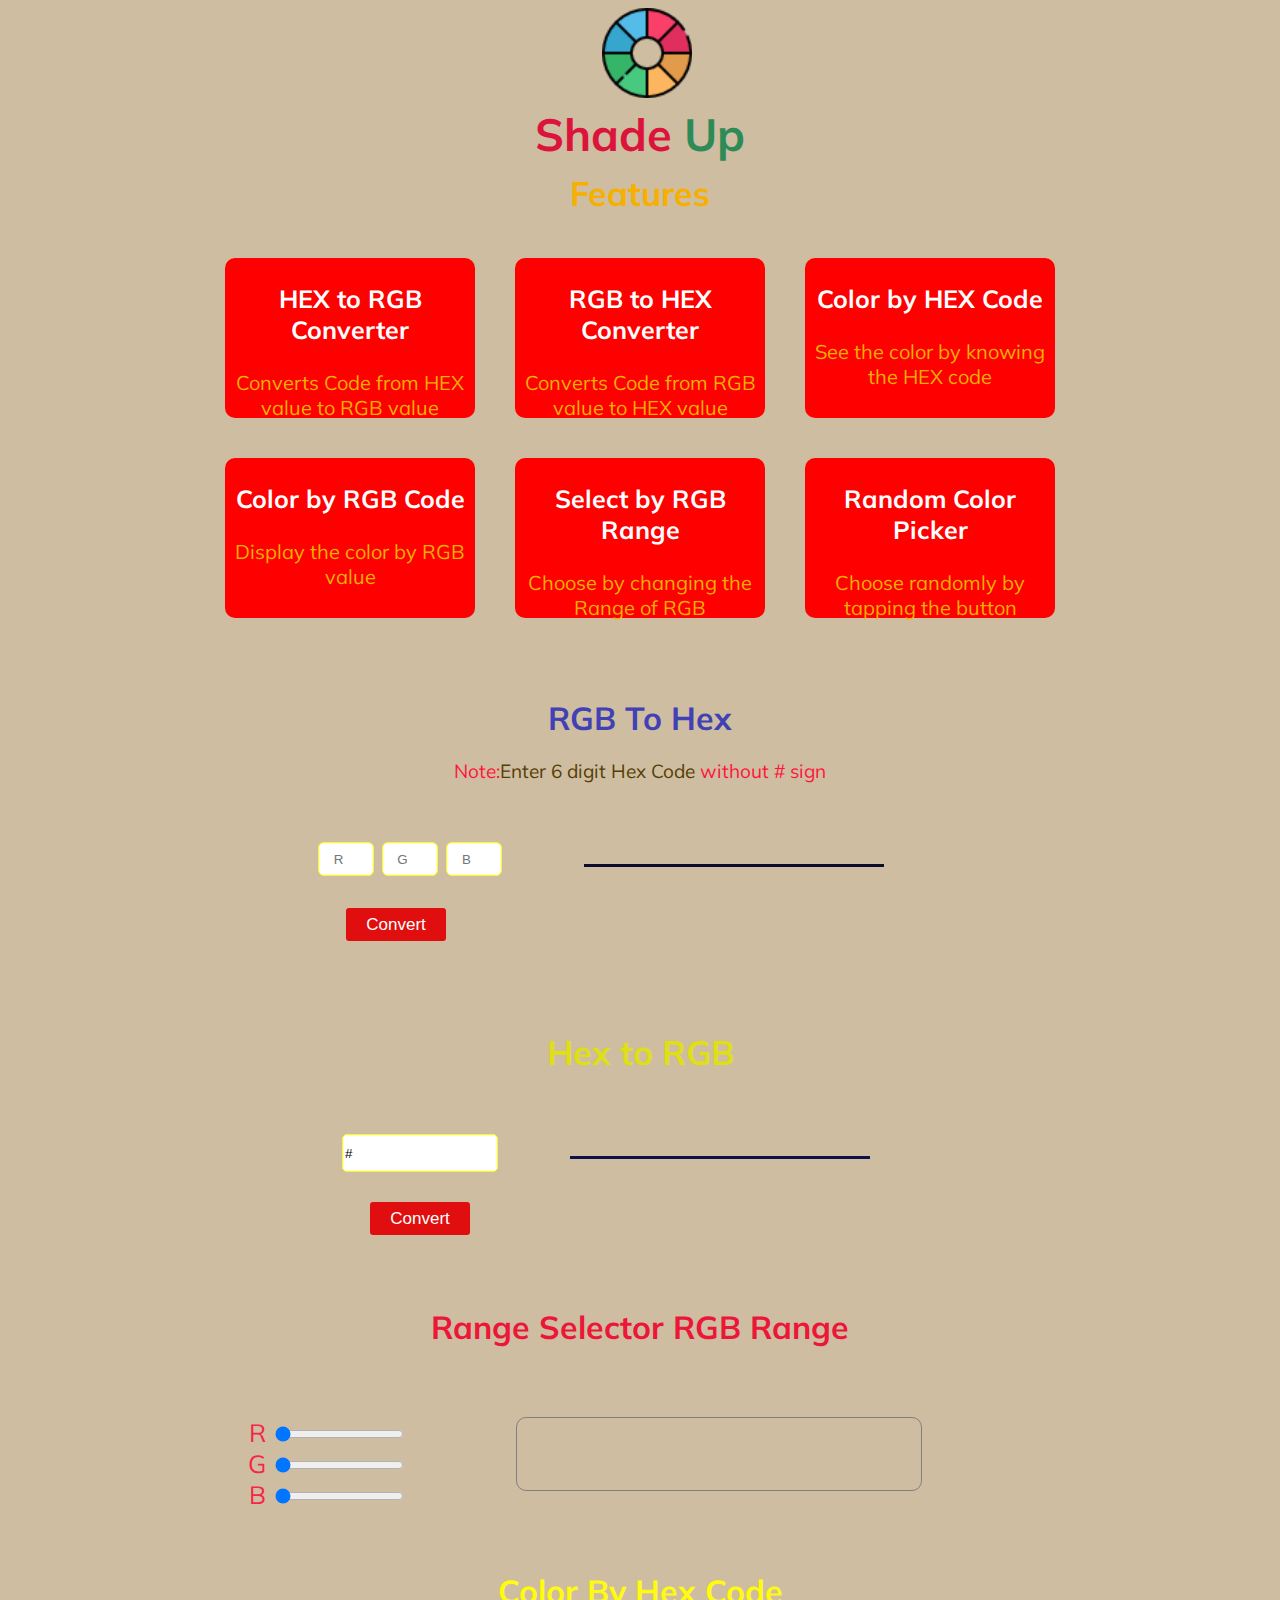
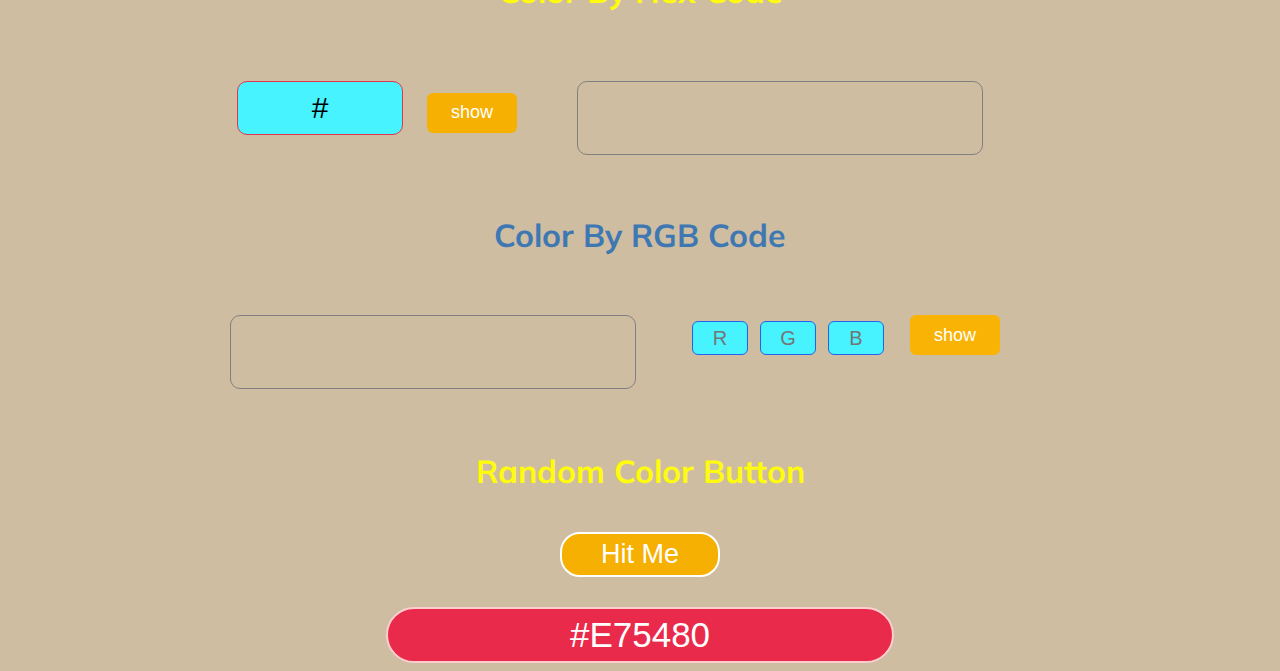
<file: Convertor RGBA To Hex/index.html>
<!DOCTYPE html>
<html lang="en">

<head>
  <meta charset="UTF-8">
  <meta http-equiv="X-UA-Compatible" content="IE=edge">
  <meta name="viewport" content="width=device-width, initial-scale=1.0">
  <title>Document</title>
  <link rel="stylesheet" href="style.css">
  <link
    href="https://fonts.googleapis.com/css2?family=Abril+Fatface&family=Catamaran:wght@200&family=Courgette&family=Edu+TAS+Beginner:wght@700&family=Lato:wght@300;900&family=Mukta:wght@700&family=Mulish:wght@300&family=Open+Sans&family=PT+Sans:ital,wght@1,700&family=Poppins:wght@300&family=Raleway:wght@100&family=Roboto+Condensed:wght@700&family=Roboto+Slab&family=Roboto:wght@300&family=Source+Sans+Pro:wght@300&display=swap"
    rel="stylesheet">
</head>

<body>


  <img src="logo.png" class="logo">

  <div class="feature-heading">

    <h1 class="head">Shade <span>Up</span></h1>
    <h1 class="feature">Features</h1>
  </div>

  <div class="main-container">


    <div class="card">
      <a>
        <div class="text-center">
          <h3>HEX to RGB Converter</h3>
          <p>Converts Code from HEX value to RGB value</p>
        </div>
      </a>
    </div>


    <div class="card">
      <a>
        <div class="text-center">
          <h3>RGB to HEX Converter</h3>
          <p>Converts Code from RGB value to HEX value</p>
        </div>
      </a>
    </div>


    <div class="card">
      <a>
        <div class="text-center">
          <h3>Color by HEX Code</h3>
          <p>See the color by knowing the HEX code</p>
        </div>
      </a>
    </div>
  </div>


  <div class="main-container">

    <!-- cards -->
    <div class="card">
      <a>
        <div class="text-center">
          <h3>Color by RGB Code</h3>
          <p>Display the color by RGB value</p>
        </div>
      </a>
    </div>


    <div class="card">
      <a>
        <div class="text-center">
          <h3>Select by RGB Range</h3>
          <p>Choose by changing the Range of RGB</p>
        </div>
      </a>
    </div>


    <div class="card">
      <a>
        <div class="text-center">
          <h3>Random Color Picker</h3>
          <p>Choose randomly by tapping the button</p>
        </div>
      </a>
    </div>
  </div>



  <div class="Hex-text">
    <h1>RGB To Hex</h1>
    <p><span>Note:</span>Enter 6 digit Hex Code <span>without # sign</span></p>
  </div>

  <div class="hex-input">
    <div class="input">
      <input type="number" placeholder="R" value="" id="first-input">
      <input type="number" placeholder="G" value="" id="sec-input">
      <input type="number" placeholder="B" value="" id="th-input"><br>
      <button id="btn" onclick="hexFindBtn()">Convert</button>
    </div>

    <div class="output">
      <h1 id="convert"></h1>
    </div>
  </div>


  <!-- HEX TO RGB FIND -->

  <div class="Hex-text">
    <h2 class=""> Hex to RGB </h2>

  </div>

  <div class="rgb">
    <div class="rgb-input">
      <input type="text" value="#" id="rgb-input"><br>
      <button onclick="rgbFindBtn()">Convert </button>
    </div>
    <div>
      <h1 id="rgb"></h1>
    </div>
  </div>

  <!-- RANGE SELECTOR RGB -->

  <br>

  <div class="range-input">
    <h1>Range Selector RGB Range</h1>
  </div>
  <div class="ranges">
    <div class="rgb-inpt">
      R
      <input type="range" value="0" min="0" max="255" id="red"><br>G
      <input type="range" value="0" min="0" max="255" id="blue"><br>B
      <input type="range" value="0" min="0" max="255" id="green"><br>
    </div>
    <div class="rg-in">
      <input value="" id="main-box">
    </div>

  </div>


  <!--  Color By Hex -->
  <br>
  <br>
  <div class="text">
    <h1>Color By Hex Code</h1>
  </div>
  <div class="hex-value">
    <div class="hex-inpt">
      <input type="text" value="#" id="hex-code">
      <button id="show-btn">show</button>
    </div>
    <div class="hex-output">
      <input type="" value="" id="hex-output">
    </div>

  </div>



  <!-- Color By RGB -->
  <br>
  <div class="rgb-head">
    <h1>Color By RGB Code</h1>
  </div>

  <div class="all-rgb">
    <div class="rgb-out">
      <input type="text" id="rgb-value">
    </div>
    <div class="inpts">
      <input type="text" placeholder="R" style="width: 50px;" id="redV">
      <input type="text" placeholder="G" style="width: 50px;" id="greenV">
      <input type="text" placeholder="B" style="width: 50px;" id="blueV"><br>
      <button onclick="ColorByRGB()">show</button>
    </div>
  </div>



  <!-- Random Color Picker BTN -->
  <br><br>

  <h1 class="rdm">Random Color Button</h1>
  <div class="rdm-btn">
    <button id="random">Hit Me</button>
  </div>

  <div class="rmd-inputs">

    <input type="text" id="random-input" value="#E75480">
  </div>

  <script src="script.js"> </script>


</body>

</html>
</file>
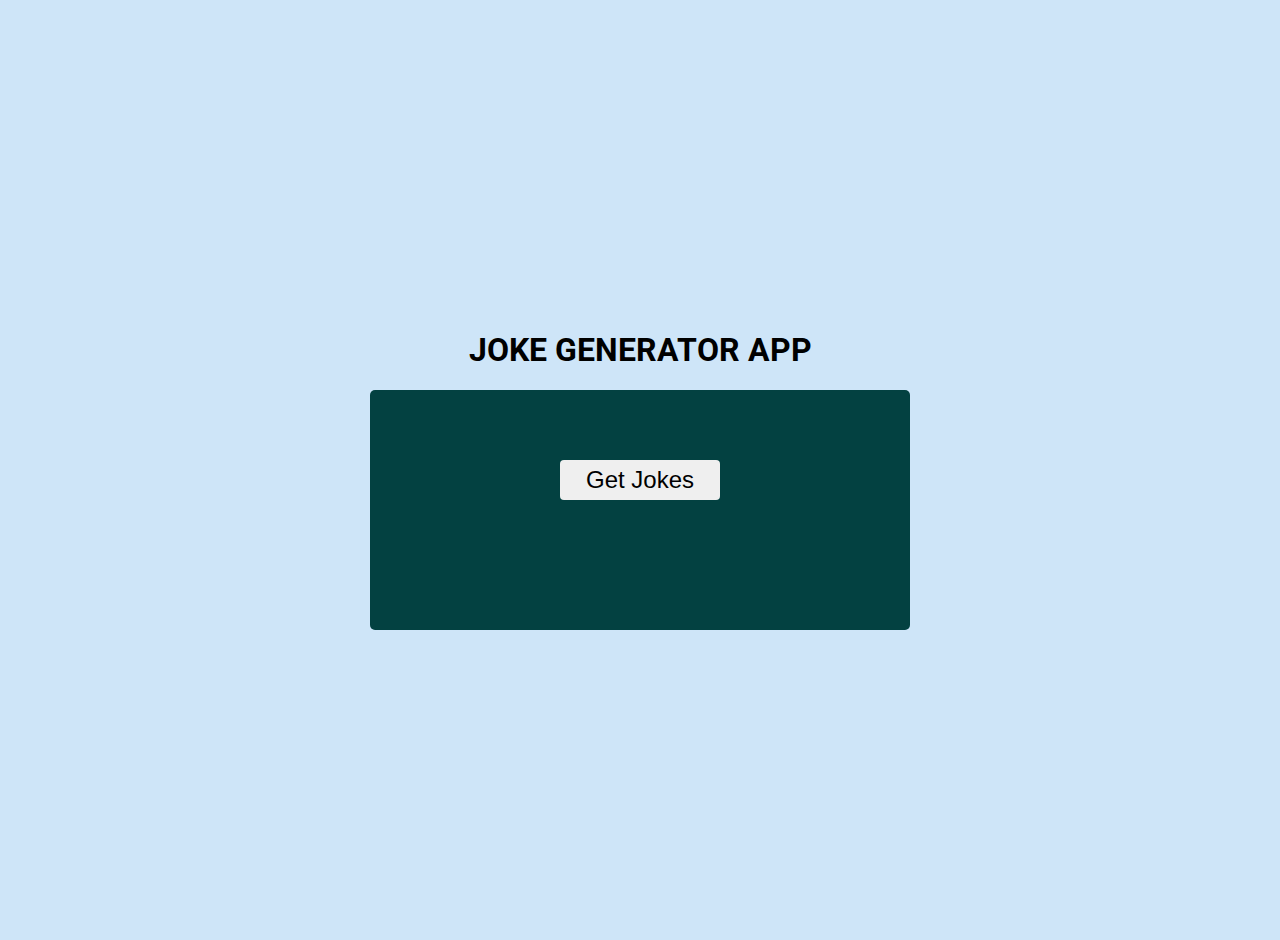
<file: Jokes-API-Generator/index.html>
<!DOCTYPE html>
<html lang="en">

<head>
    <meta charset="UTF-8">
    <meta http-equiv="X-UA-Compatible" content="IE=edge">
    <meta name="viewport" content="width=device-width, initial-scale=1.0">
    <title>Document</title>
    <link rel="stylesheet" href="style.css">
    <link
        href="https://fonts.googleapis.com/css2?family=Abril+Fatface&family=Catamaran:wght@200&family=Courgette&family=Edu+TAS+Beginner:wght@700&family=Lato:wght@300;900&family=Mukta:wght@700&family=Mulish:wght@300&family=Open+Sans&family=PT+Sans:ital,wght@1,700&family=Poppins:wght@300&family=Raleway:wght@100&family=Roboto+Condensed:wght@700&family=Roboto+Slab&family=Roboto:wght@300&family=Source+Sans+Pro:wght@300&display=swap"
        rel="stylesheet">

</head>

<body>
     <h1 class="heading">JOKE GENERATOR APP</h1>
    <div class="container">
        <p id="GenerateJoke"> </p>
        <button id="btn">Get Jokes</button>
    </div>

    <script src="script.js"></script>


</body>

</html>
</file>
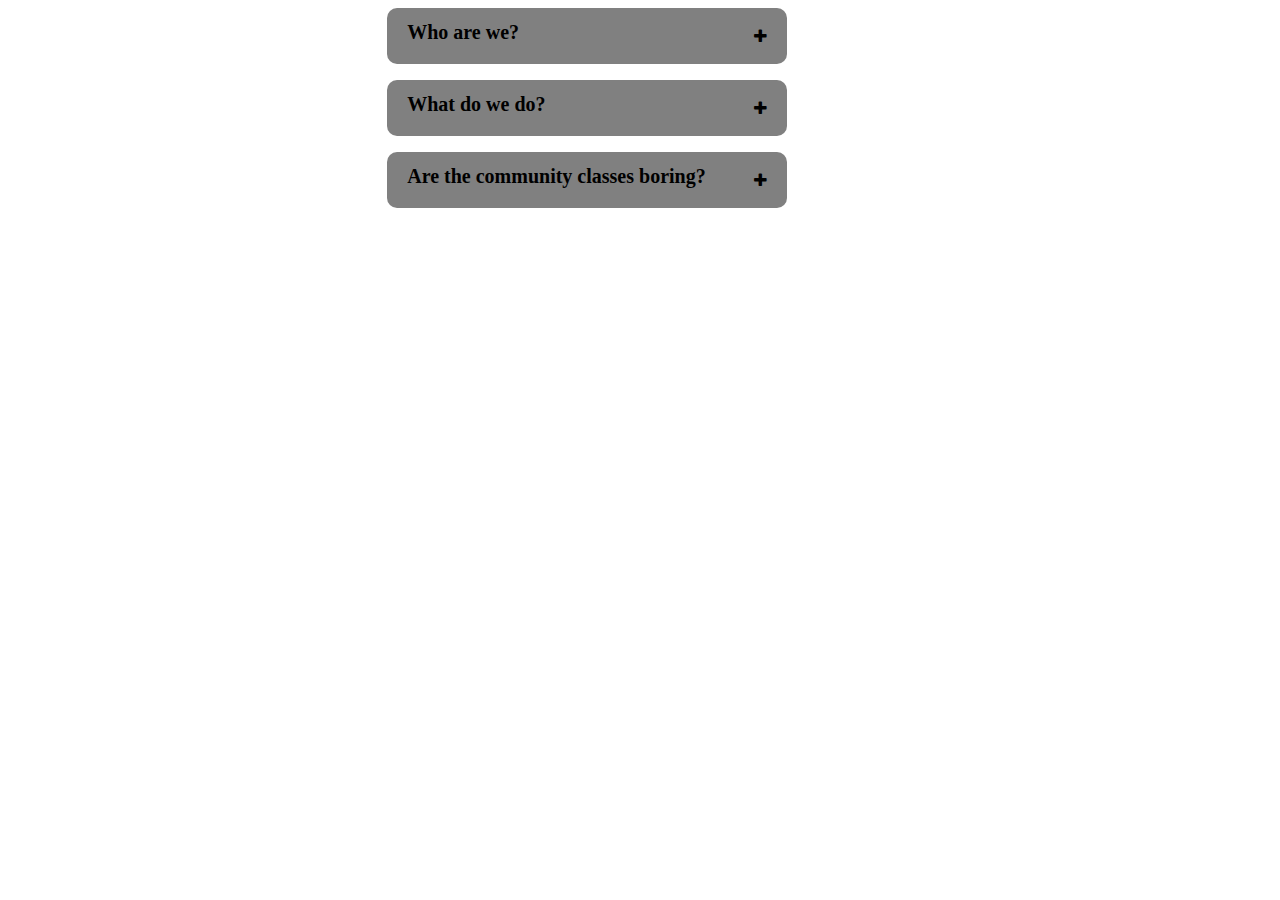
<file: Accordion Project/Accordion.html>
<!DOCTYPE html>
<html lang="en">

<head>
    <meta charset="UTF-8">
    <meta http-equiv="X-UA-Compatible" content="IE=edge">
    <meta name="viewport" content="width=device-width, initial-scale=1.0">
    <title>Document</title>
    <link rel="stylesheet" href="https://cdnjs.cloudflare.com/ajax/libs/font-awesome/4.7.0/css/font-awesome.min.css">
    <!-- <script src="https://kit.fontawesome.com/f30fac2c61.js" crossorigin="anonymous"></script> -->
    <link rel="stylesheet" href="Accordion.css">
</head>

<body>


    <div class="container">
        <div class="first">

            <span>
                <h1 id="q1"> </h1> <i onclick="myFunction(this)" class="fa fa-plus"></i>
            </span>

            <p id="ans1"> </p>
        </div>


        <div class="second">
            <span>
                <h1 id="q2"></h1><i onclick="myFunFirst(this)" class="fa fa-plus"></i>
            </span>

            <p id="ans2"> </p>
        </div>


        <div class="third">
            <span>
                <h1 id="q3"> </h1><i onclick="myFunSecond(this)" class="fa fa-plus"></i>
            </span>

            <p id="ans3"> </p>
        </div>

    </div>




    <script src="Accordion.js"></script>
</body>

</html>
</file>
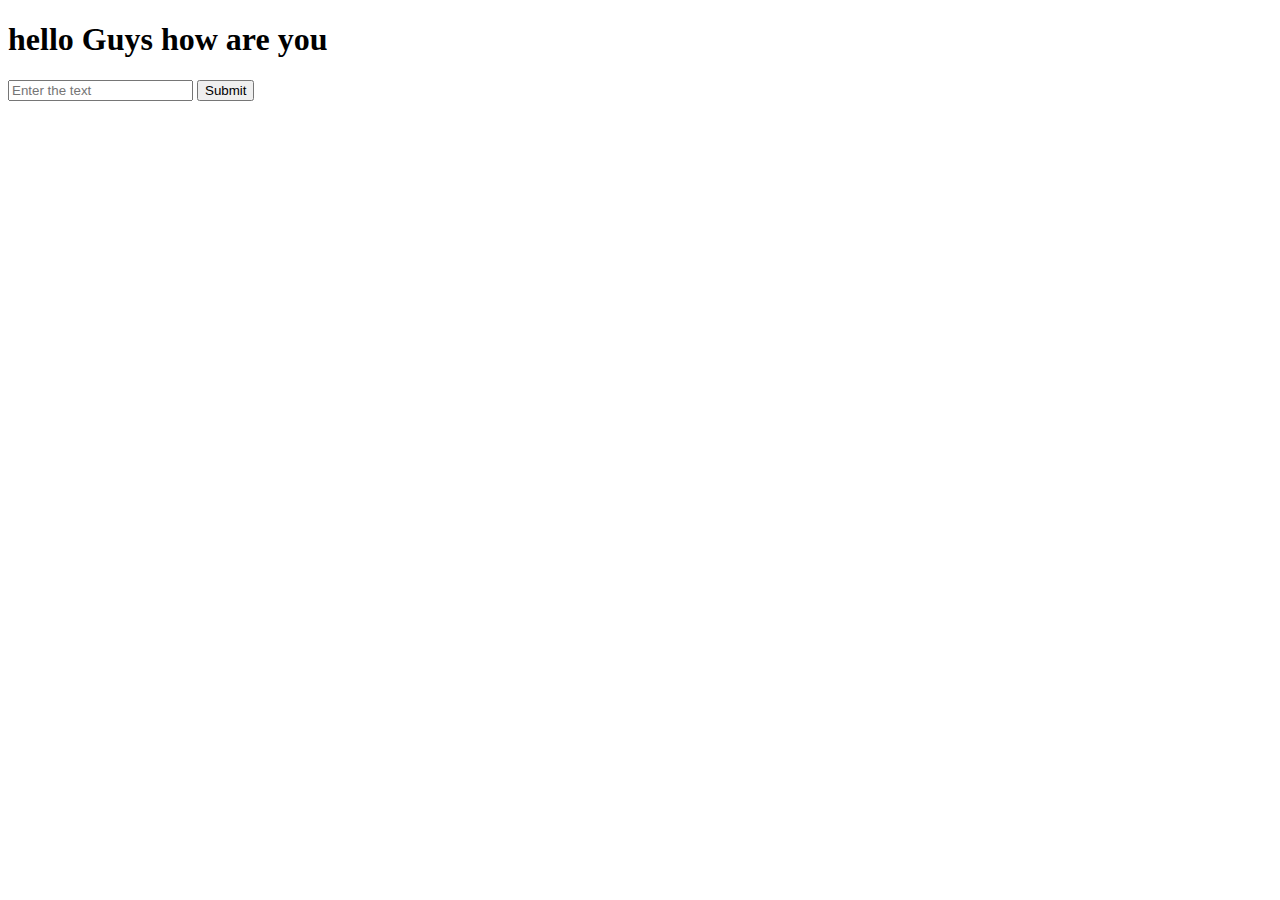
<file: NameConversion/a.html>
<!-- <!DOCTYPE html>
<html>
 
<head>
    <title>
        How to remove spaces from
        a string using JavaScript?
    </title>
</head>
 
<body>
    <h1 style="color: green">
        GeeksforGeeks
    </h1>
     
    <b>
        How to remove spaces from
        a string using JavaScript?
    </b>
     
     
<p>
        Original string is:
        Geeks for Geeks Portal
    </p>
 
     
     
<p>
        New String is:
        <span class="output"></span>
    </p>
 
     
    <button onclick="removeSpaces()">
        Remove Spaces
    </button>
     
    <script type="text/javascript">
        function removeSpaces() {
            originalText =
                "Geeks for Geeks Portal";
         
            removedSpacesText = [...originalText].reduce((accum, char)=> (char===" ") ? accum : accum+char, '') ;
         
            document.querySelector('.output').textContent
                    = removedSpacesText;
        }
    </script>
</body>
 
</html> -->







<!DOCTYPE html>
<html lang="en">
<head>
    <meta charset="UTF-8">
    <meta http-equiv="X-UA-Compatible" content="IE=edge">
    <meta name="viewport" content="width=device-width, initial-scale=1.0">
    <title>Document</title>
</head>
<body>
    <h1 id="head">hello Guys how are you</h1>
    <input type="text" placeholder="Enter the text" value="" id="input">
    <button onclick="clickHere()">Submit</button>
    <script>
     function clickHere(){
        let a=document.getElementById("head").innerHTML;
        let b=a.split(" ");
        console.log();
        console.log(a[0].toUpperCase);
        // console.log(b);
        // let c=a.replace(b[0],"JJK");
        // console.log(c);
        // console.log(b[0].length);
        for(i=0; i<b.length; i++){
            let wordNum=b[i];
            console.log(wordNum[0].toUpperCase());
            console.log(wordNum[i].toLowerCase());

 
            

        }
        console.log(b);

        console.log(fr[0].toUpperCase());
     }
    </script>

    
</body>
</html>
</file>
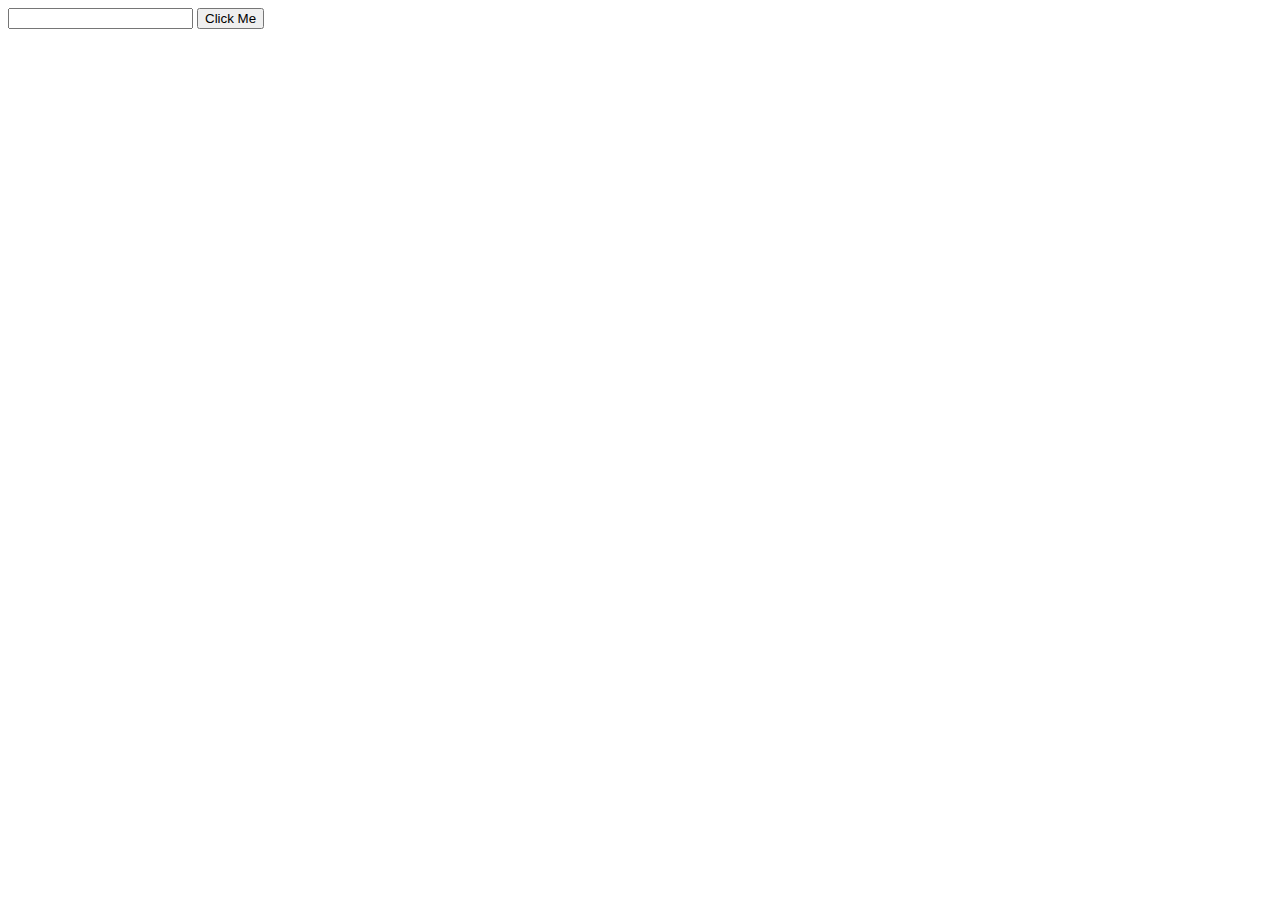
<file: NameConversion/NameConversion.html>
<!DOCTYPE html>
<html lang="en">
<head>
    <meta charset="UTF-8">
    <meta http-equiv="X-UA-Compatible" content="IE=edge">
    <meta name="viewport" content="width=device-width, initial-scale=1.0">
    <title>Document</title>
</head>
<body>
    <div>
        <input id="inpt" type="text" placeholder="Enter the Text" value=" ">
        <button onclick="Click()">Click Me</button>
        <h1 id="head"></h1>

    </div>
    <script>
         
        function Click(){
            console.log(document.getElementById("inpt").value);
         let a=  document.getElementById("inpt").value;
      //  console.log(a[0]);    
             let b=a.split(" ");
             console.log(b);
             console.log(b[1].length);
            //  let c=b[1];
             for(i=0;i<b.length; i++){
                // console.log(i);
                let d=b[i];
                 
                document.getElementById("head").innerHTML=d[0].toUpperCase()+d;
                console.log(document.getElementById("head").innerHTML=d[0].toUpperCase()+d);
                console.log(d);
                // console.log(d[0].toUpperCase());

                console.log(d.length);
                
                
             }
        
             

        }
         
        
        
    </script>
</body>
</html>
</file>
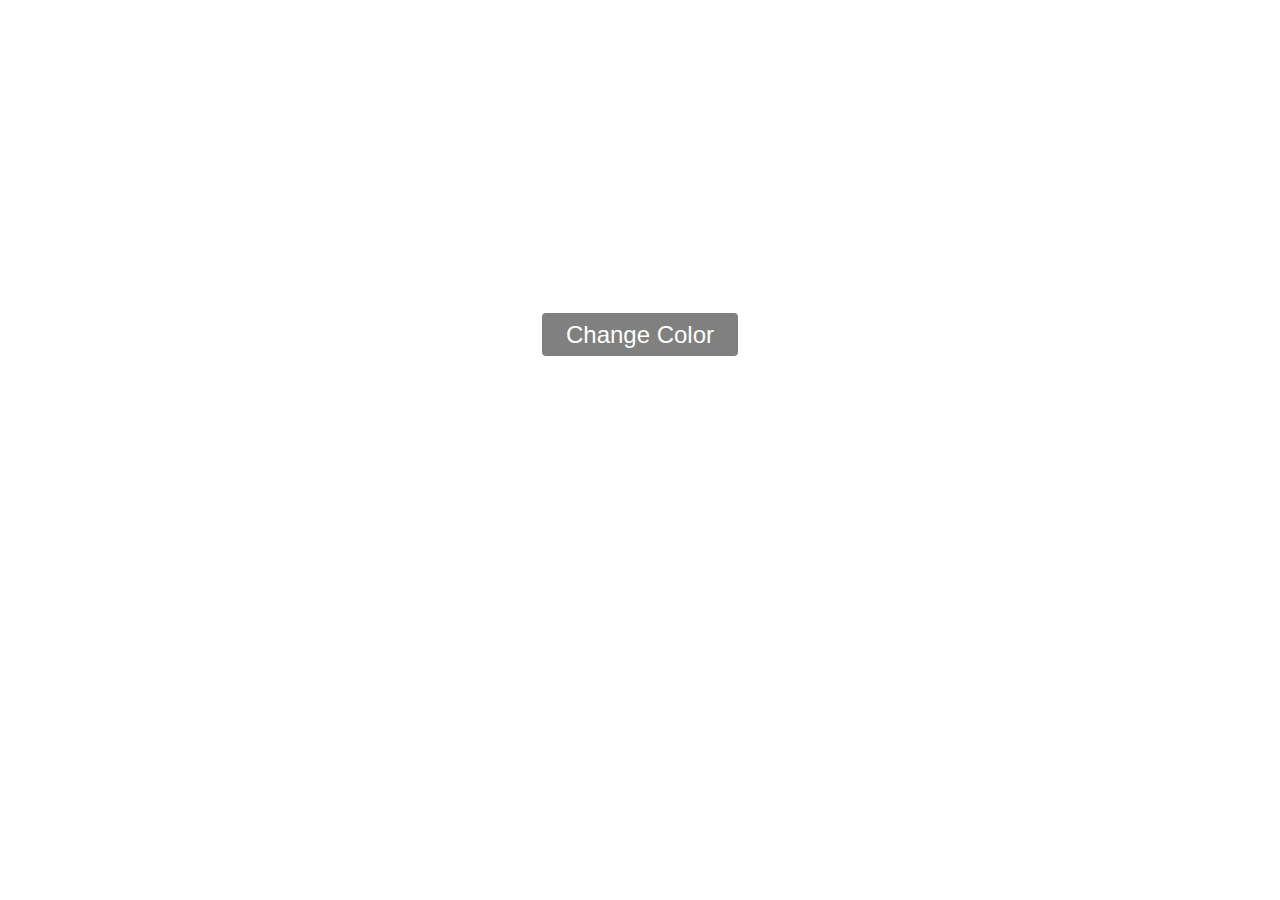
<file: OnclickBackgroundColorChange/BgChange.html>
<!DOCTYPE html>
<html lang="en">
  <head>
    <meta charset="UTF-8" />
    <meta http-equiv="X-UA-Compatible" content="IE=edge" />
    <meta name="viewport" content="width=device-width, initial-scale=1.0" />
    <title>Document</title>
    <link rel="stylesheet" href="BgChange.css" />
  </head>
  <body>
    <h1>When Button Clicked BackgroundColor Change</h1>
    <div class="btn">
      <button onclick="btnClick()" id="btn">Change Color</button>
    </div>

    <script src="BgChange.js"></script>
  </body>
</html>
</file>
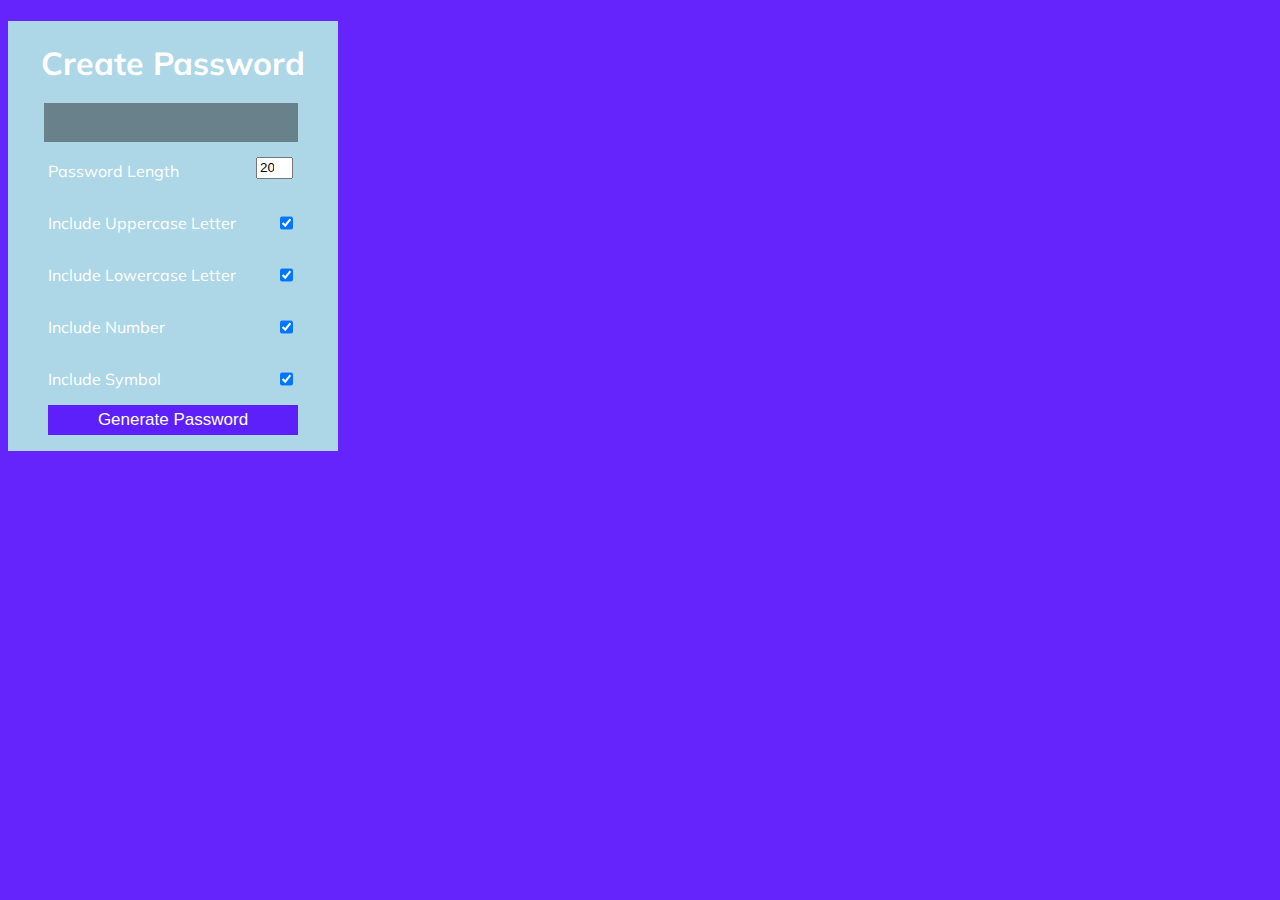
<file: Password Generator/Password.html>
<!DOCTYPE html>
<html lang="en">

<head>
    <meta charset="UTF-8" />
    <meta http-equiv="X-UA-Compatible" content="IE=edge" />
    <meta name="viewport" content="width=device-width, initial-scale=1.0" />
    <title>Document</title>
    <link rel="stylesheet" href="Password.css">
</head>

<body>
    <div class="text">
        <h1>Create Password</h1>
        <input type="text"  value="" id="input" class="input">
        <div class="list">
        <div class="set"> 
            <p>Password Length  </p>
            <input type="number" value="20" class="input-length"  >
            
        </div>

        <div class="set"> 
            <p>Include Uppercase Letter</p>
            <input type="checkbox" id="uppercase" checked   />
         </div>
         <div class="set"> 
             <p>Include Lowercase Letter</p>
             <input type="checkbox" id="uppercase" checked />
          </div>
          <div class="set"> 
             <p> Include Number</p>
             <input type="checkbox" id="uppercase" checked />
          </div>
          <div class="set"> 
             <p> Include Symbol</p>
             <input type="checkbox" id="uppercase" checked />
          </div>
            
     
            <button onclick="btnClick()">Generate Password</button>
     
          </div>
        
    </div>
    
    <script>

        const caps = ["A", "B", "C", "D", "E", "F", "G", "H", "I", "J", "K", "L", "M", "N", "O", "P", "Q", "R", "S", "T", "U", "V", "W", "X", "Y", "Z"];
        const low = ["a", "b", "c", "d", "e", "f", "g", "h", "i", "j", "k", "l", "m", "n", "o", "p", "k", "r", "s", "t", "u", "v", "w", "x", "y", "z"]
        const number = [0, 1, 2, 3, 4, 5, 6, 7, 8, 9];
        const symbol = ["~", "!", "@", "$", "%", "#", "&", "^", "*", "()", "_", "-", "+", "=", "{}", "[]", ":", ";", "<", ">", ".", "?", "/", ","];

        function btnClick() {
            let input = document.getElementById("input").value;


            function length() {
                if (input.length >= 2) {

                    function upper() {
                        let input = document.getElementById("input").value;
                        for (i = 0; i < input.length; i++) {

                            for (c = 0; c < caps.length; c++) {



                                if (input[i] == caps[c]) {

                                    console.log(caps[c]);
                                    console.log("Uppercase Is Present ");

                                    function lower() {

                                        let input = document.getElementById("input").value;
                                        for (i = 0; i < input.length; i++) {

                                            for (l = 0; l < low.length; l++) {



                                                if (input[i] == low[l]) {

                                                    console.log(low[l]);
                                                    console.log(" lowercase Is Present ");

                                                    function num() {

                                                        let input = document.getElementById("input").value;
                                                        for (i = 0; i < input.length; i++) {

                                                            for (n = 0; n < number.length; n++) {
                                                                if (input[i] == number[n]) {
                                                                    console.log(number[n]);
                                                                    console.log("Number is present");


                                                                    function sym() {
                                                                        for (s = 0; s < symbol.length; s++) {
                                                                            let input = document.getElementById("input").value;
                                                                         for (i = 0; i < input.length; i++) {
                                                                            if (input[i] == symbol[s]) {
                                                                                console.log(symbol[s]);
                                                                                console.log("symbol is present");

                                                                                alert("Password Generate Succesfully"+" "+input)
                                                                            }else{
                                                                                  
                                                                                // console.log("Symbol not present");
                                                                            }
                                                                        }
                                                                    }
                                                                    }
                                                                    sym();

                                                                } 
                                                                // else {
                                                                //     // console.log(number[n] + "not number ");
                                                                // }
                                                            }
                                                        }
                                                    }
                                                    num();


                                                } else {
                                                    console.log("Not lower");
                                                     


                                                }
                                            }
                                        }

                                    } 

                                    lower();


                                } else {
                                    console.log("Not Uppercase ");
                                     



                                }

                            }





                        }


                    }
                    upper();

                } else {
                    console.log("Length must be 20 letter");

                }
            }
            length();




        }






    //     function sym(){
    //         let input = document.getElementById("input").value;
    //                                                     for (i = 0; i < input.length; i++) {
    //         for(s=0; s<symbol.length; s++){
    //             if(input[i]==symbol[s]){
    //                 console.log(symbol[s]);
    //                 console.log("symbol is present");
    //             }
    //         }
    //     }
    // }
    //     sym();



    </script>
</body>

</html>
</file>
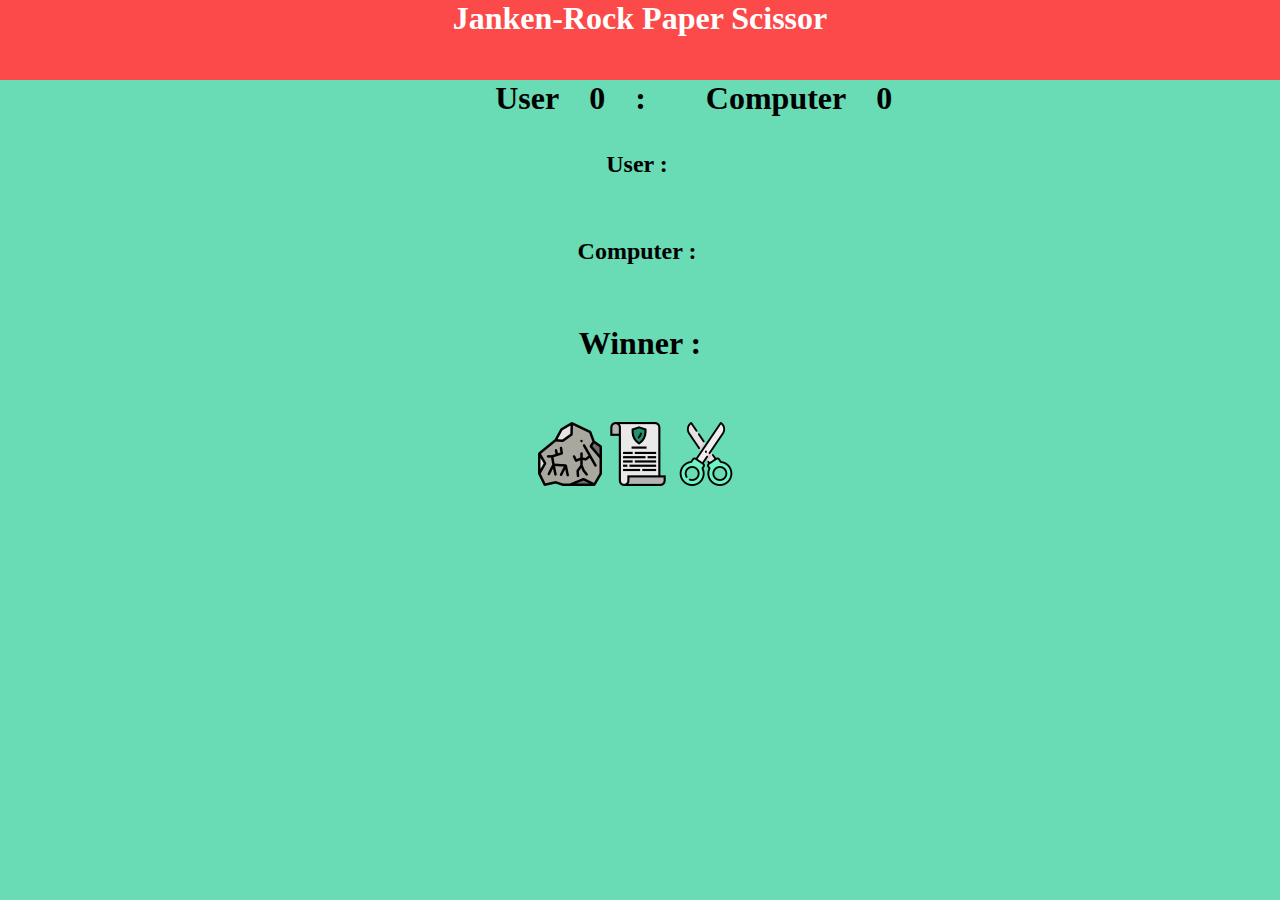
<file: Rock-Paper-Scissor/game.html>
<!DOCTYPE html>
<html lang="en">

<head>
    <meta charset="UTF-8">
    <meta http-equiv="X-UA-Compatible" content="IE=edge">
    <meta name="viewport" content="width=device-width, initial-scale=1.0">
    <title>Document</title>
    <link rel="stylesheet" href="game.css">
</head>

<body>

    <div class="heading">
        <h1>Janken-Rock Paper Scissor</h1>
    </div>

    <div class="first">
        <span class="inner">
            <h1 class="name">User</h1>
            <h1 id="Myscore">0</h1>
        </span>
        <h1>:</h1>

        <div>
            <span class="inner">
                <h1 class="name">Computer</h1>
                <h1 id="Comscore">0</h1>
            </span>

        </div>
    </div>

    <div class="data">
        <h2>User : <img id="img"> </h2>
        <h2>Computer : <img id="Aimg"> </h2>
        <h1>Winner :<span id="result">
                <h1>
            </span> </h1>
    </div>



    <div class="images">
        <img onclick="imgfun1()" src="rock.png">
        <img onclick="imgfun2()" src="paper.png">
        <img onclick="imgfun3()" src="scissor.png">

    </div>

    <h1 id="result"></h1>

    <script src="game.js"></script>
</body>

</html>
</file>
<file: Convertor RGBA To Hex/style.css>
body {
  background-color: rgb(206, 189, 161);
  font-family: "Mulish", sans-serif;
}

.logo {
  position: relative;
  left: 47%;
  width: 90px;
}

.feature-heading {
  text-align: center;
  font-size: 17px;
  color: #f5b002;
  margin-top: -26px;
}

.feature-heading .head {
  font-size: 45px;
  color: crimson;
}
.feature-heading .feature {
  margin-top: -20px;
}
.feature-heading span {
  color: seagreen;
}

.main-container {
  display: flex;
  justify-content: center;
}
.card {
  text-align: center;
  align-items: center;
  width: 250px;
  height: 160px;
  background-color: rgba(255, 0, 0, 1);
  border: none;
  border-radius: 10px;
  color: white;
  margin-inline: 20px;
  margin: 20px;
}
.card h3 {
  font-size: 25px;
}

.card p {
  font-size: 20px;
  color: #f5b002;
}
.Hex-text {
  text-align: center;
  margin-top: 60px;
}
.Hex-text h1 {
  color: rgb(65, 65, 182);
}
.Hex-text h2 {
  color: rgb(223, 223, 22);
  font-size: 34px;
}

.hex-input {
  display: flex;

  justify-content: center;
}
.hex-input input {
  width: 50px;
  height: 30px;
  border: 1px solid yellow;
  border-radius: 6px;
  margin: 2px;
  text-align: center;
  margin-top: 40px;
}
.hex-input button {
  width: 100px;
  height: 33px;
  background-color: rgb(224, 14, 14);
  border: none;
  border-radius: 3px;
  color: white;
  font-size: 17px;
  margin: 30px;
}
.Hex-text p {
  color: #553e05;
  font-size: 19px;
}
.Hex-text span {
  color: rgb(255, 21, 60);
}
#convert {
  border-bottom: 3px solid rgb(12, 12, 43);
  width: 300px;
  margin-inline: 80px;
  position: relative;
  top: 40px;
}
.rgb-input {
  text-align: center;
}
.rgb {
  display: flex;
  justify-content: center;
  margin-top: 60px;
}
.rgb-input input {
  width: 150px;
  height: 34px;
  border: 1px solid yellow;
  border-radius: 5px;
}
.rgb-input button {
  width: 100px;
  height: 33px;
  background-color: rgb(224, 14, 14);
  border: none;
  border-radius: 3px;
  color: white;
  font-size: 17px;
  margin: 30px;
}
#rgb {
  border-bottom: 3px solid rgb(16, 16, 75);
  width: 300px;
  margin-inline: 70px;
}
.range-input {
  text-align: center;
  color: rgb(236, 22, 57);
}
.ranges {
  text-align: center;
  display: flex;
  justify-content: center;
  margin-top: 70px;
}

.rg-in {
  margin-inline: 110px;
}
.rg-in input {
  width: 400px;
  height: 70px;
  background-color: transparent;
  border: 1px solid gray;
  border-radius: 10px;
  font-size: 32px;
  text-align: center;
}
.rgb-inpt {
  color: rgb(245, 38, 72);
  font-size: 25px;
}
.text {
  text-align: center;
  color: rgb(255, 251, 14);
}
.hex-value {
  display: flex;
  justify-content: center;
  margin-top: 70px;
}
.hex-output {
  margin-inline: 60px;
}
.hex-output input {
  width: 400px;
  height: 70px;
  background-color: transparent;
  border: 1px solid gray;
  border-radius: 10px;
  font-size: 32px;
  text-align: center;
}
.hex-inpt input {
  width: 160px;
  height: 50px;
  border: 1px solid rgb(226, 53, 82);
  text-align: center;
  font-size: 30px;
  border-radius: 10px;
  background-color: rgb(70, 243, 255);
}
.hex-inpt button {
  width: 90px;
  height: 40px;
  border: none;
  background-color: #f5b002;
  color: white;
  border-radius: 6px;
  margin-left: 20px;
  font-size: 18px;
}
.rgb-head {
  text-align: center;
  margin-top: 40px;
  color: rgb(62, 120, 179);
}
.all-rgb {
  display: flex;
  justify-content: center;
  margin-top: 60px;
}
.inpts {
  margin-inline: 50px;
  display: flex;
}
.inpts input {
  width: 80px;
  height: 30px;
  text-align: center;
  font-size: 20px;
  margin: 6px;
  background-color: rgb(70, 243, 255);
  border: 1px solid rgb(35, 99, 238);
  border-radius: 6px;
}
.inpts button {
  width: 90px;
  height: 40px;
  border: none;
  background-color: #f8b304;
  color: white;
  border-radius: 6px;
  margin-left: 20px;
  font-size: 18px;
}
.rgb-out input {
  width: 400px;
  height: 70px;
  background-color: transparent;
  border: 1px solid gray;
  border-radius: 10px;
  font-size: 32px;
  text-align: center;
}
.rdm {
  text-align: center;
  color: rgb(255, 251, 14);
}
.rmd-inputs {
  display: flex;
  justify-content: center;
  text-align: center;
}
.rmd-inputs input {
  width: 500px;
  height: 50px;
  background-color: rgb(233, 42, 74);
  color: white;
  font-size: 35px;
  border-radius: 30px;
  border: 2px solid rgb(252, 206, 206);
  text-align: center;
  margin-top: 30px;
}
.rdm-btn {
  display: flex;
  justify-content: center;
  text-align: center;
}
.rdm-btn button {
  width: 160px;
  height: 45px;
  background-color: #f5b002;
  color: white;
  border: 2px solid white;
  font-size: 27px;
  border-radius: 20px;
  margin-top: 20px;
}
</file>
<file: Jokes-API-Generator/style.css>
body {
  background-color: rgb(206, 229, 248);
  font-family: "Mulish", sans-serif;
  font-family: "Roboto", sans-serif;
  display: flex;
  flex-direction: column;
  align-items: center;
  justify-content: center;
  height: 100vh;
  overflow: hidden;
  margin: 0;
  padding: 20px;
}
.heading {
  text-align: center;
}
.container {
  width: 540px;
  height: 240px;
  background-color: rgb(3, 65, 65);
  color: white;
  text-align: center;
  border-radius: 5px;
}

.container p {
  font-size: 22px;
  margin: 20px;
  margin-top: 50px;
}

.container button {
  width: 160px;
  height: 40px;
  border: none;
  font-size: 24px;
  border-radius: 4px;
  margin-top: 20px;
  cursor: pointer;
}
</file>
<file: Accordion Project/Accordion.css>
.first{
    max-width: 400px;
    background-color: gray;
    border-radius: 10px;
    

    
}
.first p{
    color: white;
    text-align: center;
    margin-left: 10px;
}


.second{
    max-width: 400px;
    background-color: gray;
    border-radius: 10px;
    

    
}
.second p{
    color: white;
    text-align: center;
     

}

.third{
    max-width: 400px;
    background-color: gray;
    border-radius: 10px;
    

    
}
.third p{
    color: white;
    text-align: center;
    margin-left: 10px;

}
span{
    display: flex;
    justify-content: space-between;
     
    
}
span h1{
    font-size: 20px;
    margin-left: 20px;
}
span i{
    margin: 20px;
}
.container{
    margin-left: 30%;
}
@media only screen and (max-width: 440px) {
     .container{
         margin-left: 1%;
     }
  }
</file>
<file: OnclickBackgroundColorChange/BgChange.css>
h1{
    text-align: center;
    margin-top: 20%;
    color: white;
}
.btn{
    text-align: center;
     
}
button{
    width: 200px;
    height: 47px;
    background-color: gray;
    border-radius: 6px;
    color: white;
    font-size: 24px;
    border: 2px solid white;
}
</file>
<file: Password Generator/Password.css>
@import url("https://fonts.googleapis.com/css?family=Muli&display=swap");


.input-length{
    width:29px;
    height: 16px;
    margin-top: 12px;
}
.input{
    width: 250px;
    height: 37px;
     border: none;
    
     position: relative;
     left: 36px;
      margin-top: 20px;
      font-size: 17px;
      color: white;
      background-color: rgba(0, 0, 0, 0.4);
       
     
}
.text h1{
    text-align: center;
     position: relative;
     top: 22px;
     color: white;
  
}
body{
    background-color: rgba(85, 13, 252, 0.904);
    font-family: "Muli", sans-serif;
}
.text{
    background-color:  rgb(173, 215, 231);
     width: 330px;
     height: 430px;
}
.list{
    margin-left: 40px;
    color: white;
    margin-top: 3px;
}
.list button{
    width: 250px;
    height: 30px;
    background-color: rgba(85, 13, 252, 0.904);
    border: none;
    color: white;
    font-size: 17px;

}
.list .set{
    display: flex;
    justify-content: space-between;
    

   
    
}
.list input{
    margin-right: 45px;
     
}
</file>
<file: Rock-Paper-Scissor/game.css>
*{
    margin: 0%;
    padding:0% ;
}
body{
    background-color:rgb(105, 219, 181);
}
.score{
    display: flex;
}
 
.seprater{
    margin-inline: 110px;
}

.first{
    display: flex;
   margin-left: 34%;
}
.inner {
    display: flex;
    margin-inline: 30px;
     
}
.inner .name{
    margin-inline: 30px;

}
.data{
    margin-top: -2%;
}
.data h2{
    text-align: center;
    margin: 60px;
}
.data h1{
    margin: 60px;
    text-align: center;

}
.images{
    justify-content: center;
    margin-left: 42%;
    cursor: pointer;
}
.heading{
    width: 100%;
    height: 80px;
    background-color: rgb(252, 74, 74);
    color: white;
    text-align: center;
    

}
.winner{
    display: flex;
}
</file>
